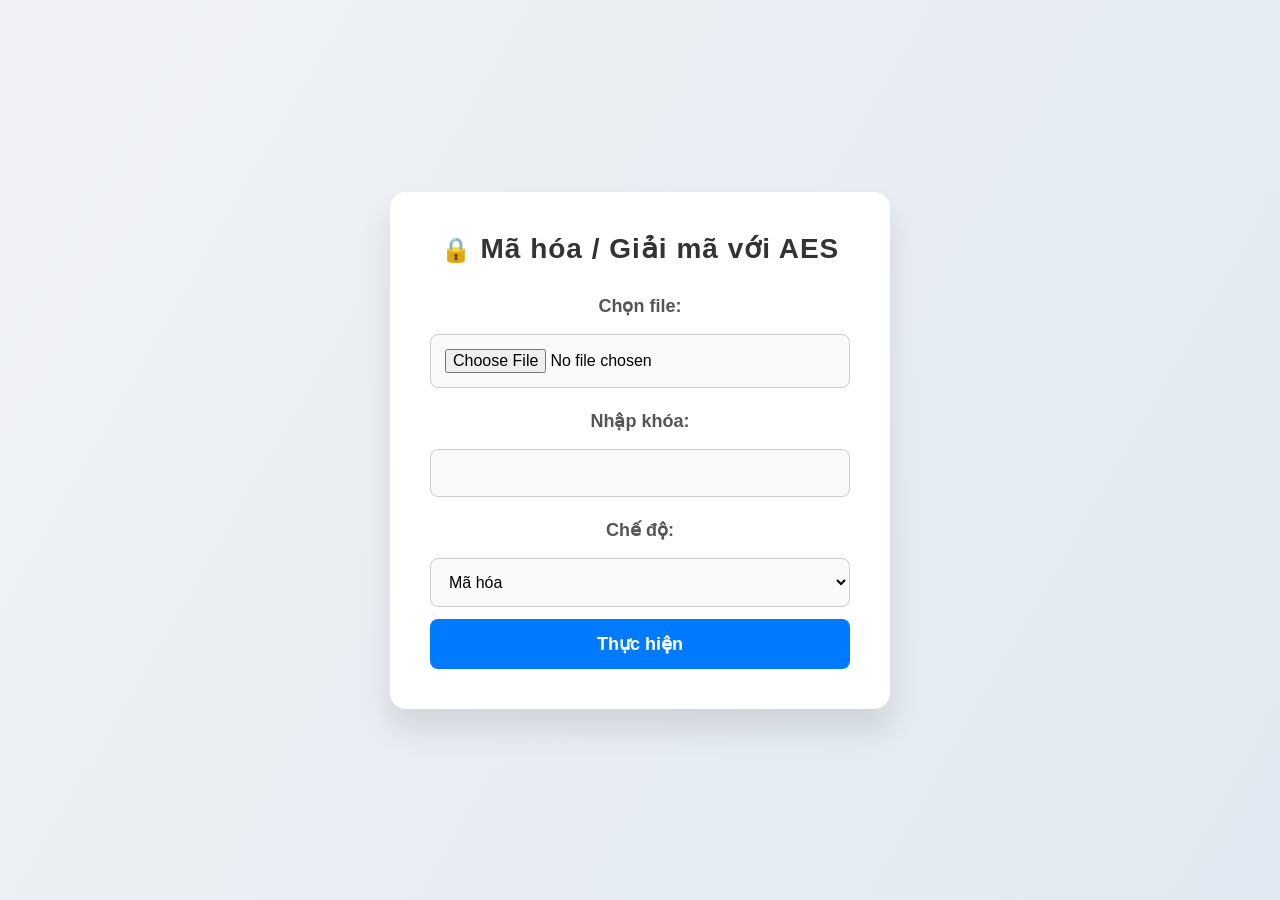
<file: AES/templates/index.html>
<!DOCTYPE html>
<html lang="vi">
<head>
    <meta charset="UTF-8">
    <meta name="viewport" content="width=device-width, initial-scale=1.0">
    <title>AES File Encrypt/Decrypt</title>
    <style>
        * {
            box-sizing: border-box;
            margin: 0;
            padding: 0;
        }

        body {
            font-family: 'Segoe UI', sans-serif;
            background: linear-gradient(120deg, #f0f2f5, #e1e9f2);
            display: flex;
            justify-content: center;
            align-items: center;
            min-height: 100vh;
            margin: 0;
        }

        .container {
            background: white;
            padding: 40px;
            border-radius: 16px;
            box-shadow: 0 20px 30px rgba(0, 0, 0, 0.1);
            width: 500px;
            text-align: center;
            transition: transform 0.3s ease-in-out;
        }

        .container:hover {
            transform: scale(1.03);
        }

        h2 {
            color: #333;
            margin-bottom: 30px;
            font-size: 28px;
            letter-spacing: 1px;
        }

        label {
            font-size: 18px;
            font-weight: bold;
            color: #555;
            display: block;
            margin: 10px 0 5px;
        }

        input[type="file"], input[type="text"], select {
            width: 100%;
            padding: 14px;
            margin: 12px 0;
            border: 1px solid #ccc;
            border-radius: 8px;
            background-color: #fafafa;
            font-size: 16px;
            transition: border-color 0.3s ease;
        }

        input[type="file"]:hover, input[type="text"]:hover, select:hover {
            border-color: #007bff;
        }

        button {
            width: 100%;
            padding: 14px;
            background: #007bff;
            border: none;
            color: white;
            border-radius: 8px;
            font-size: 18px;
            cursor: pointer;
            transition: background-color 0.3s ease;
            font-weight: bold;
        }

        button:hover {
            background: #0056b3;
        }

        p#strength {
            font-size: 16px;
            margin-top: 10px;
            font-weight: bold;
        }

        .info-icon {
            font-size: 24px;
            color: #007bff;
        }

        .footer {
            margin-top: 30px;
            font-size: 14px;
            color: #555;
        }

        .footer a {
            color: #007bff;
            text-decoration: none;
            font-weight: bold;
        }

        /* Responsive Design */
        @media (max-width: 600px) {
            .container {
                width: 90%;
                padding: 20px;
            }

            h2 {
                font-size: 22px;
            }

            button {
                font-size: 16px;
            }
        }

    </style>
</head>
<body>

    <div class="container">
        <h2><span class="info-icon">🔒</span> Mã hóa / Giải mã với AES</h2>
        <form action="/process" method="post" enctype="multipart/form-data">
            <label for="fileInput">Chọn file:</label>
            <input type="file" name="file" id="fileInput" required>

            <label for="keyInput">Nhập khóa:</label>
            <input type="text" name="key" id="keyInput" oninput="checkStrength()" required>
            <p id="strength"></p>

            <label for="mode">Chế độ:</label>
            <select name="mode" id="mode">
                <option value="encrypt">Mã hóa</option>
                <option value="decrypt">Giải mã</option>
            </select>

            <button type="submit">Thực hiện</button>
        </form>
    </div>

    <script>
        function checkStrength() {
            const key = document.getElementById("keyInput").value;
            const strengthText = document.getElementById("strength");

            // Cập nhật ngưỡng cho khóa AES (ví dụ: 16 byte)
            // Lưu ý: Độ mạnh thực sự của khóa phức tạp hơn chỉ là độ dài.
            // Đây chỉ là một chỉ báo đơn giản.
            if (key.length === 0) {
                strengthText.innerText = ""; // Không hiển thị gì nếu chưa nhập
            } else if (key.length < 8) {
                strengthText.innerText = "🔴 Yếu";
                strengthText.style.color = "red";
            } else if (key.length < 16) {
                strengthText.innerText = "🟡 Trung bình";
                strengthText.style.color = "orange";
            } else {
                strengthText.innerText = "🟢 Khỏe (16+ ký tự)";
                strengthText.style.color = "green";
            }
        }
        // Gọi checkStrength khi tải trang để xử lý trường hợp keyInput có giá trị ban đầu (nếu có)
        document.addEventListener('DOMContentLoaded', function() {
            checkStrength();
        });
    </script>
</body>
</html>
</file>
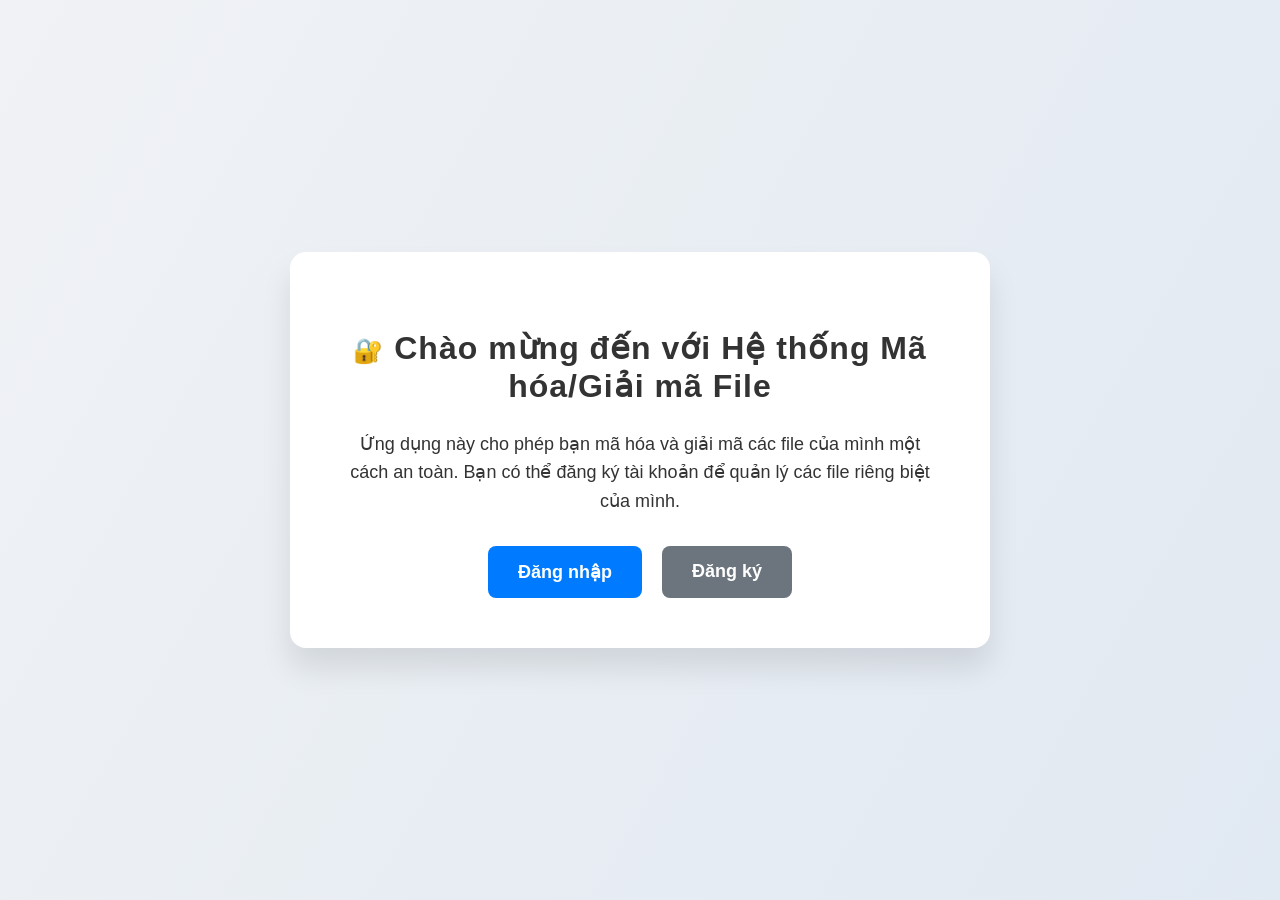
<file: aes_project_with_socket/templates/index.html>
<!DOCTYPE html>
<html lang="vi">
<head>
    <meta charset="UTF-8">
    <meta name="viewport" content="width=device-width, initial-scale=1.0">
    <title>Chào mừng đến với Hệ thống Mã hóa/Giải mã File AES</title>
    <style>
        body {
            font-family: 'Segoe UI', sans-serif;
            background: linear-gradient(120deg, #f0f2f5, #e1e9f2);
            display: flex;
            justify-content: center;
            align-items: center;
            min-height: 100vh;
            margin: 0;
            color: #333;
        }
        .container {
            background: white;
            padding: 50px;
            border-radius: 16px;
            box-shadow: 0 20px 30px rgba(0, 0, 0, 0.1);
            width: 600px;
            text-align: center;
        }
        h2 {
            color: #333;
            margin-bottom: 25px;
            font-size: 32px;
            letter-spacing: 1px;
        }
        p {
            font-size: 18px;
            line-height: 1.6;
            margin-bottom: 30px;
        }
        .button-group {
            display: flex;
            justify-content: center;
            gap: 20px;
        }
        .button-group a {
            padding: 15px 30px;
            background: #007bff;
            border: none;
            color: white;
            border-radius: 8px;
            font-size: 18px;
            cursor: pointer;
            transition: background-color 0.3s ease, transform 0.2s ease;
            text-decoration: none;
            font-weight: bold;
        }
        .button-group a.secondary {
            background: #6c757d;
        }
        .button-group a:hover {
            background: #0056b3;
            transform: translateY(-3px);
        }
        .button-group a.secondary:hover {
            background: #5a6268;
        }
        .info-icon {
            font-size: 24px;
            color: #007bff;
            margin-right: 10px;
        }
    </style>
</head>
<body>
    <div class="container">
        <h2><span class="info-icon">🔐</span>Chào mừng đến với Hệ thống Mã hóa/Giải mã File</h2>
        <p>
            Ứng dụng này cho phép bạn mã hóa và giải mã các file của mình một cách an toàn.
            Bạn có thể đăng ký tài khoản để quản lý các file riêng biệt của mình.
        </p>
        <div class="button-group">
            <a href="/login">Đăng nhập</a>
            <a href="/register" class="secondary">Đăng ký</a>
        </div>
    </div>
</body>
</html>
</file>
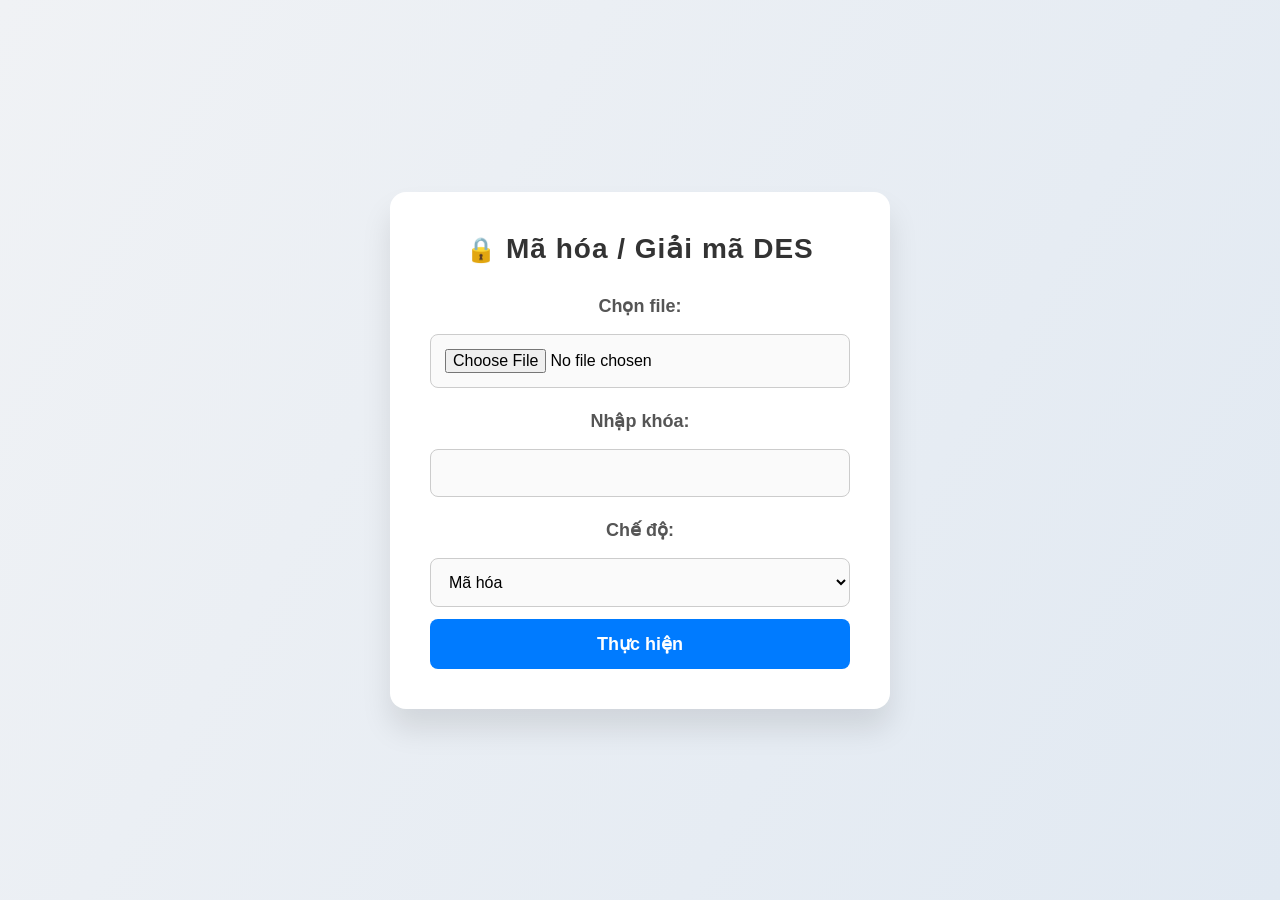
<file: DES/templates/index.html>
<!DOCTYPE html>
<html lang="vi">
<head>
    <meta charset="UTF-8">
    <meta name="viewport" content="width=device-width, initial-scale=1.0">
    <title>DES File Encrypt/Decrypt</title>
    <style>
        * {
            box-sizing: border-box;
            margin: 0;
            padding: 0;
        }

        body {
            font-family: 'Segoe UI', sans-serif;
            background: linear-gradient(120deg, #f0f2f5, #e1e9f2);
            display: flex;
            justify-content: center;
            align-items: center;
            min-height: 100vh;
            margin: 0;
        }

        .container {
            background: white;
            padding: 40px;
            border-radius: 16px;
            box-shadow: 0 20px 30px rgba(0, 0, 0, 0.1);
            width: 500px;
            text-align: center;
            transition: transform 0.3s ease-in-out;
        }

        .container:hover {
            transform: scale(1.03);
        }

        h2 {
            color: #333;
            margin-bottom: 30px;
            font-size: 28px;
            letter-spacing: 1px;
        }

        label {
            font-size: 18px;
            font-weight: bold;
            color: #555;
            display: block;
            margin: 10px 0 5px;
        }

        input[type="file"], input[type="text"], select {
            width: 100%;
            padding: 14px;
            margin: 12px 0;
            border: 1px solid #ccc;
            border-radius: 8px;
            background-color: #fafafa;
            font-size: 16px;
            transition: border-color 0.3s ease;
        }

        input[type="file"]:hover, input[type="text"]:hover, select:hover {
            border-color: #007bff;
        }

        button {
            width: 100%;
            padding: 14px;
            background: #007bff;
            border: none;
            color: white;
            border-radius: 8px;
            font-size: 18px;
            cursor: pointer;
            transition: background-color 0.3s ease;
            font-weight: bold;
        }

        button:hover {
            background: #0056b3;
        }

        p#strength {
            font-size: 16px;
            margin-top: 10px;
            font-weight: bold;
        }

        .info-icon {
            font-size: 24px;
            color: #007bff;
        }

        .footer {
            margin-top: 30px;
            font-size: 14px;
            color: #555;
        }

        .footer a {
            color: #007bff;
            text-decoration: none;
            font-weight: bold;
        }

        /* Responsive Design */
        @media (max-width: 600px) {
            .container {
                width: 90%;
                padding: 20px;
            }

            h2 {
                font-size: 22px;
            }

            button {
                font-size: 16px;
            }
        }

    </style>
</head>
<body>

    <div class="container">
        <h2><span class="info-icon">🔒</span> Mã hóa / Giải mã DES</h2>
        <form action="/process" method="post" enctype="multipart/form-data">
            <label for="fileInput">Chọn file:</label>
            <input type="file" name="file" id="fileInput" required>

            <label for="keyInput">Nhập khóa:</label>
            <input type="text" name="key" id="keyInput" oninput="checkStrength()" required>
            <p id="strength"></p>

            <label for="mode">Chế độ:</label>
            <select name="mode" id="mode">
                <option value="encrypt">Mã hóa</option>
                <option value="decrypt">Giải mã</option>
            </select>

            <button type="submit">Thực hiện</button>
        </form>
    </div>

    <script>
        function checkStrength() {
            const key = document.getElementById("keyInput").value;
            const strengthText = document.getElementById("strength");

            if (key.length < 4) {
                strengthText.innerText = "🔴 Yếu";
                strengthText.style.color = "red";
            } else if (key.length < 8) {
                strengthText.innerText = "🟡 Trung bình";
                strengthText.style.color = "orange";
            } else {
                strengthText.innerText = "🟢 Khỏe";
                strengthText.style.color = "green";
            }
        }
    </script>
</body>
</html>
</file>
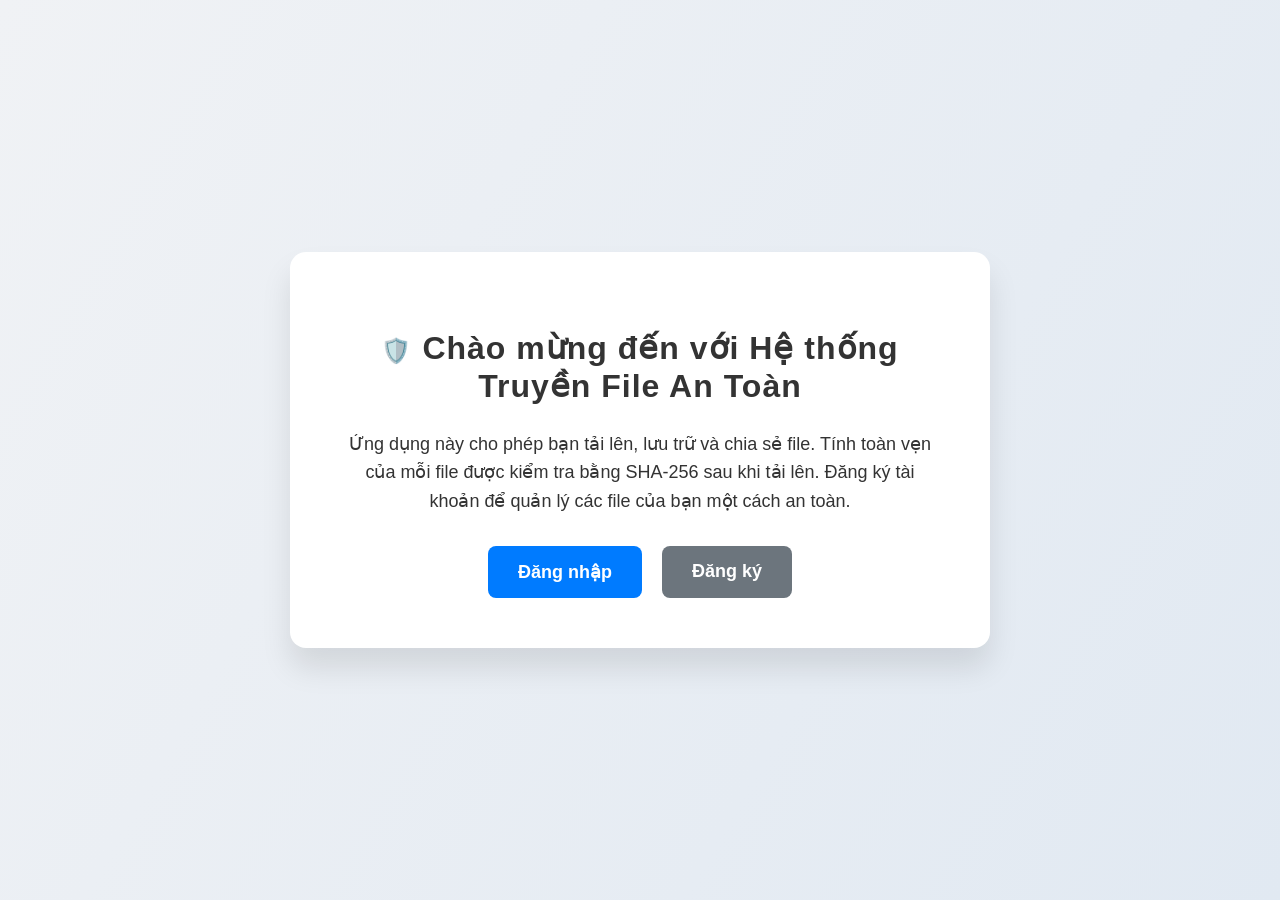
<file: SHA-256_project_with_socket/templates/index.html>
<!DOCTYPE html>
<html lang="vi">
<head>
    <meta charset="UTF-8">
    <meta name="viewport" content="width=device-width, initial-scale=1.0">
    <title>Chào mừng - Hệ thống Truyền File An Toàn</title> <style>
        body {
            font-family: 'Segoe UI', sans-serif;
            background: linear-gradient(120deg, #f0f2f5, #e1e9f2);
            display: flex;
            justify-content: center;
            align-items: center;
            min-height: 100vh;
            margin: 0;
            color: #333;
        }
        .container {
            background: white;
            padding: 50px;
            border-radius: 16px;
            box-shadow: 0 20px 30px rgba(0, 0, 0, 0.1);
            width: 600px;
            text-align: center;
        }
        h2 {
            color: #333;
            margin-bottom: 25px;
            font-size: 32px;
            letter-spacing: 1px;
        }
        p {
            font-size: 18px;
            line-height: 1.6;
            margin-bottom: 30px;
        }
        .button-group {
            display: flex;
            justify-content: center;
            gap: 20px;
        }
        .button-group a {
            padding: 15px 30px;
            background: #007bff;
            border: none;
            color: white;
            border-radius: 8px;
            font-size: 18px;
            cursor: pointer;
            transition: background-color 0.3s ease, transform 0.2s ease;
            text-decoration: none;
            font-weight: bold;
        }
        .button-group a.secondary {
            background: #6c757d;
        }
        .button-group a:hover {
            background: #0056b3;
            transform: translateY(-3px);
        }
        .button-group a.secondary:hover {
            background: #5a6268;
        }
        .info-icon {
            font-size: 24px;
            color: #007bff;
            margin-right: 10px;
        }
    </style>
</head>
<body>
    <div class="container">
        <h2><span class="info-icon">🛡️</span>Chào mừng đến với Hệ thống Truyền File An Toàn</h2>
        <p>
            Ứng dụng này cho phép bạn tải lên, lưu trữ và chia sẻ file.
            Tính toàn vẹn của mỗi file được kiểm tra bằng SHA-256 sau khi tải lên.
            Đăng ký tài khoản để quản lý các file của bạn một cách an toàn.
        </p>
        <div class="button-group">
            <a href="/login">Đăng nhập</a>
            <a href="/register" class="secondary">Đăng ký</a>
        </div>
    </div>
</body>
</html>
</file>
